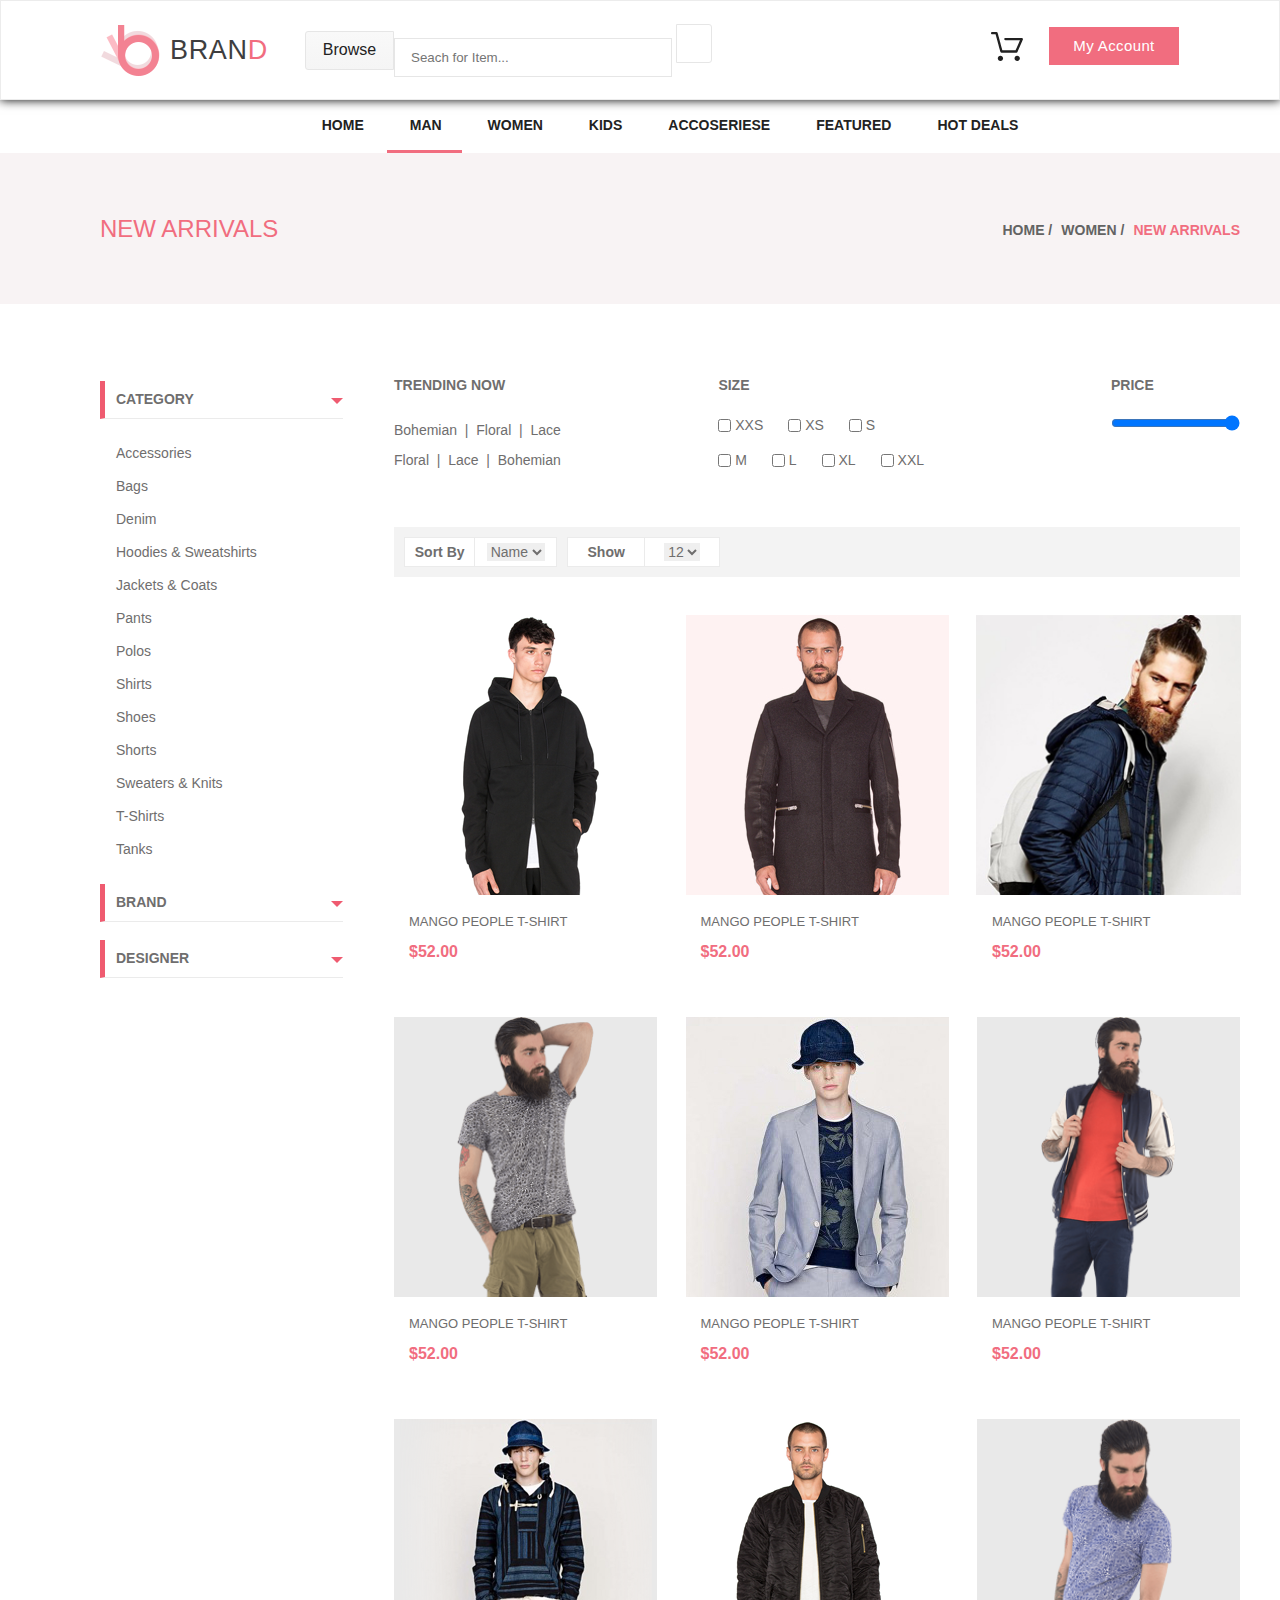
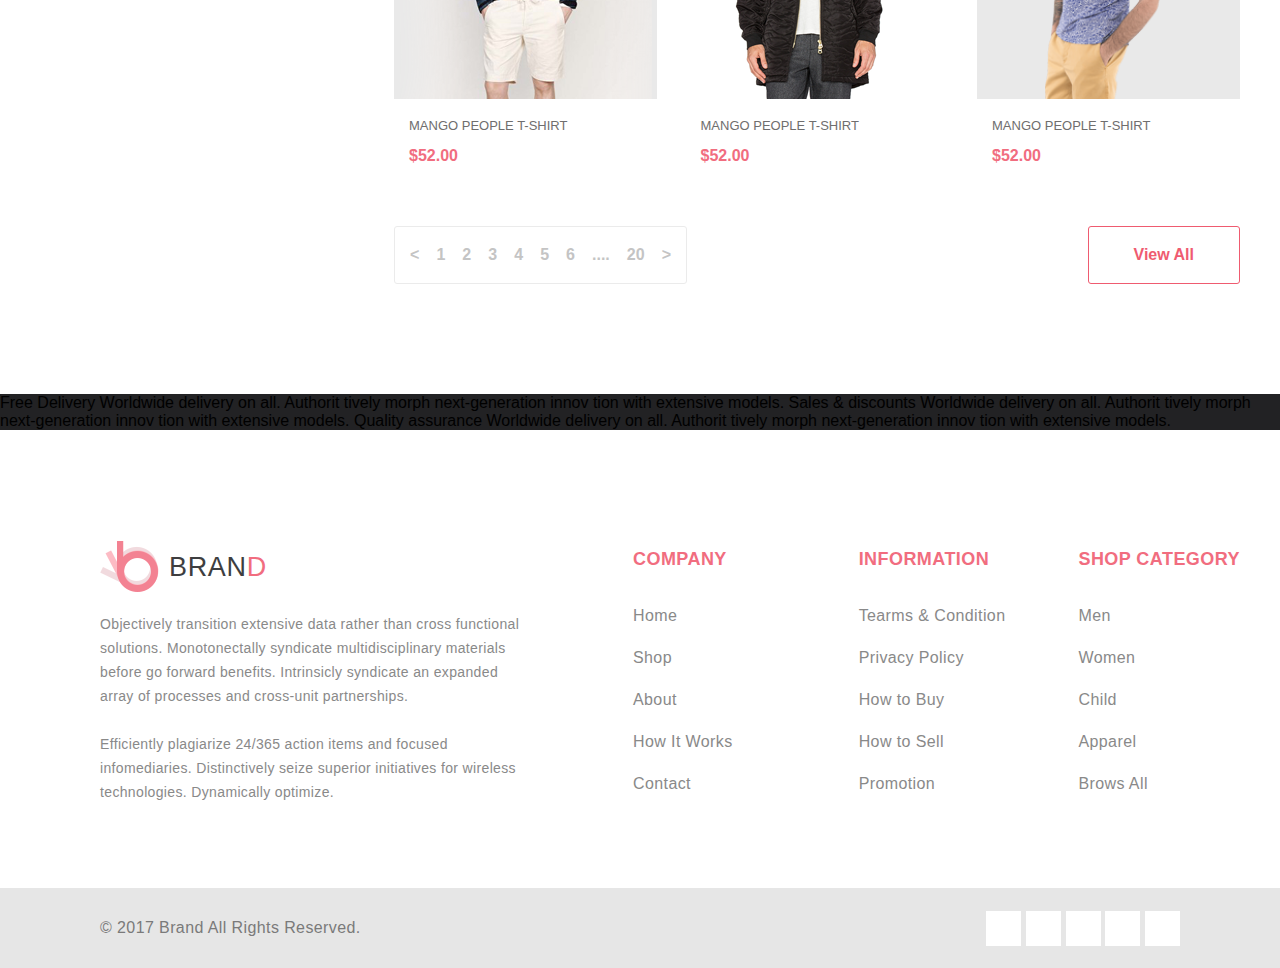
<file: product.html>
<!DOCTYPE html>
<html lang="en">

<head>
    <meta charset="UTF-8">
    <title>Title</title>
    <link rel="stylesheet" href="style.css">
    <link rel="stylesheet" href="https://use.fontawesome.com/releases/v5.0.13/css/all.css"
          integrity="sha384-DNOHZ68U8hZfKXOrtjWvjxusGo9WQnrNx2sqG0tfsghAvtVlRW3tvkXWZh58N9jp" crossorigin="anonymous">
</head>

<body>
<header class="header">
    <div class="container header-flex">
        <div class="header-left">
            <div class="logo">
                <a href="#" class="link-logo">
                    <img src="img/logo.png" alt="brend" width="59" height="51">
                    <span class="brand-name">bran<span>d</span></span>
                </a>
            </div>
            <a href="#" class="header-left__browse">Browse</a>
            <form class="header-left__seach" action="#">
                <input placeholder="Seach for Item..." type="text">
                <button type="submit"><i class="fas fa-search"></i></button>
            </form>
        </div>
        <div class="header-right">
            <a href="#" class="header-right__pic"><img src="img/cart.svg" alt="cart"></a>
            <a href="#" class="header-right__account">My Account</a>
        </div>
    </div>
</header>

<nav>
    <div class="container">
        <ul class="menu">
            <li><a href="#">Home</a>
                <div class="menu__mega">
                    <div class="conner"></div>
                    <div class="mega__flex">
                        <h3>Women</h3>
                        <ul class="flex__list">
                            <li><a href="">Dresses</a></li>
                            <li><a href="">Tops</a></li>
                            <li><a href="">Sweaters/Knits</a></li>
                            <li><a href="">Jackets/Coats</a></li>
                            <li><a href="">Blazers</a></li>
                            <li><a href="">Denim</a></li>
                            <li><a href="">Leggings/Pants</a></li>
                            <li><a href="">Skirts/Shorts</a></li>
                            <li><a href="">Accessories</a></li>
                        </ul>
                    </div>
                    <div class="mega__flex">
                        <h3>Women</h3>
                        <ul class="flex__list">
                            <li><a href="">Dresses</a></li>
                            <li><a href="">Tops</a></li>
                            <li><a href="">Sweaters/Knits</a></li>
                            <li><a href="">Jackets/Coats</a></li>
                        </ul>
                        <h3>Women</h3>
                        <ul class="flex__list">
                            <li><a href="">Dresses</a></li>
                            <li><a href="">Tops</a></li>
                            <li><a href="">Sweaters/Knits</a></li>
                        </ul>
                    </div>
                    <div class="mega__flex">
                        <h3>Women</h3>
                        <ul class="flex__list">
                            <li><a href="">Dresses</a></li>
                            <li><a href="">Tops</a></li>
                            <li><a href="">Sweaters/Knits</a></li>
                            <li><a href="">Jackets/Coats</a></li>
                            <a class="flex__list-pic" href="#"><img src="img/mega-menu-1.jpg" alt="" width="255"
                                                                    height="118"></a>


                        </ul>
                    </div>
                </div>
            </li>
            <li><a href="#">Man</a>
                <div class="decor-nav-shop-cart"></div>
                <div class="menu__mega">
                    <div class="conner"></div>
                    <div class="mega__flex">
                        <h3>Women</h3>
                        <ul class="flex__list">
                            <li><a href="">Dresses</a></li>
                            <li><a href="">Tops</a></li>
                            <li><a href="">Sweaters/Knits</a></li>
                            <li><a href="">Jackets/Coats</a></li>
                            <li><a href="">Blazers</a></li>
                            <li><a href="">Denim</a></li>
                            <li><a href="">Leggings/Pants</a></li>
                            <li><a href="">Skirts/Shorts</a></li>
                            <li><a href="">Accessories</a></li>
                        </ul>
                    </div>
                    <div class="mega__flex">
                        <h3>Women</h3>
                        <ul class="flex__list">
                            <li><a href="">Dresses</a></li>
                            <li><a href="">Tops</a></li>
                            <li><a href="">Sweaters/Knits</a></li>
                            <li><a href="">Jackets/Coats</a></li>
                        </ul>
                        <h3>Women</h3>
                        <ul class="flex__list">
                            <li><a href="">Dresses</a></li>
                            <li><a href="">Tops</a></li>
                            <li><a href="">Sweaters/Knits</a></li>
                        </ul>
                    </div>
                    <div class="mega__flex">
                        <h3>Women</h3>
                        <ul class="flex__list">
                            <li><a href="">Dresses</a></li>
                            <li><a href="">Tops</a></li>
                            <li><a href="">Sweaters/Knits</a></li>
                            <li><a href="">Jackets/Coats</a></li>
                            <a class="flex__list-pic" href="#"><img src="img/mega-menu-1.jpg" alt="" width="255"
                                                                    height="118"></a>


                        </ul>
                    </div>
                </div>
            </li>
            <li><a href="#">Women</a>
                <div class="menu__mega">
                    <div class="conner"></div>
                    <div class="mega__flex">
                        <h3>Women</h3>
                        <ul class="flex__list">
                            <li><a href="">Dresses</a></li>
                            <li><a href="">Tops</a></li>
                            <li><a href="">Sweaters/Knits</a></li>
                            <li><a href="">Jackets/Coats</a></li>
                            <li><a href="">Blazers</a></li>
                            <li><a href="">Denim</a></li>
                            <li><a href="">Leggings/Pants</a></li>
                            <li><a href="">Skirts/Shorts</a></li>
                            <li><a href="">Accessories</a></li>
                        </ul>
                    </div>
                    <div class="mega__flex">
                        <h3>Women</h3>
                        <ul class="flex__list">
                            <li><a href="">Dresses</a></li>
                            <li><a href="">Tops</a></li>
                            <li><a href="">Sweaters/Knits</a></li>
                            <li><a href="">Jackets/Coats</a></li>
                        </ul>
                        <h3>Women</h3>
                        <ul class="flex__list">
                            <li><a href="">Dresses</a></li>
                            <li><a href="">Tops</a></li>
                            <li><a href="">Sweaters/Knits</a></li>
                        </ul>
                    </div>
                    <div class="mega__flex">
                        <h3>Women</h3>
                        <ul class="flex__list">
                            <li><a href="">Dresses</a></li>
                            <li><a href="">Tops</a></li>
                            <li><a href="">Sweaters/Knits</a></li>
                            <li><a href="">Jackets/Coats</a></li>
                            <a class="flex__list-pic" href="#"><img src="img/mega-menu-1.jpg" alt="" width="255"
                                                                    height="118"></a>


                        </ul>
                    </div>
                </div>
            </li>
            <li><a href="#">Kids</a>
                <div class="menu__mega">
                    <div class="conner"></div>
                    <div class="mega__flex">
                        <h3>Women</h3>
                        <ul class="flex__list">
                            <li><a href="">Dresses</a></li>
                            <li><a href="">Tops</a></li>
                            <li><a href="">Sweaters/Knits</a></li>
                            <li><a href="">Jackets/Coats</a></li>
                            <li><a href="">Blazers</a></li>
                            <li><a href="">Denim</a></li>
                            <li><a href="">Leggings/Pants</a></li>
                            <li><a href="">Skirts/Shorts</a></li>
                            <li><a href="">Accessories</a></li>
                        </ul>
                    </div>
                    <div class="mega__flex">
                        <h3>Women</h3>
                        <ul class="flex__list">
                            <li><a href="">Dresses</a></li>
                            <li><a href="">Tops</a></li>
                            <li><a href="">Sweaters/Knits</a></li>
                            <li><a href="">Jackets/Coats</a></li>
                        </ul>
                        <h3>Women</h3>
                        <ul class="flex__list">
                            <li><a href="">Dresses</a></li>
                            <li><a href="">Tops</a></li>
                            <li><a href="">Sweaters/Knits</a></li>
                        </ul>
                    </div>
                    <div class="mega__flex">
                        <h3>Women</h3>
                        <ul class="flex__list">
                            <li><a href="">Dresses</a></li>
                            <li><a href="">Tops</a></li>
                            <li><a href="">Sweaters/Knits</a></li>
                            <li><a href="">Jackets/Coats</a></li>
                            <a class="flex__list-pic" href="#">
                                <img src="img/mega-menu-1.jpg" alt="" width="255" height="118">
                            </a>


                        </ul>
                    </div>
                </div>
            </li>
            <li><a href="#">Accoseriese</a>
                <div class="menu__mega">
                    <div class="conner"></div>
                    <div class="mega__flex">
                        <h3>Women</h3>
                        <ul class="flex__list">
                            <li><a href="">Dresses</a></li>
                            <li><a href="">Tops</a></li>
                            <li><a href="">Sweaters/Knits</a></li>
                            <li><a href="">Jackets/Coats</a></li>
                            <li><a href="">Blazers</a></li>
                            <li><a href="">Denim</a></li>
                            <li><a href="">Leggings/Pants</a></li>
                            <li><a href="">Skirts/Shorts</a></li>
                            <li><a href="">Accessories</a></li>
                        </ul>
                    </div>
                    <div class="mega__flex">
                        <h3>Women</h3>
                        <ul class="flex__list">
                            <li><a href="">Dresses</a></li>
                            <li><a href="">Tops</a></li>
                            <li><a href="">Sweaters/Knits</a></li>
                            <li><a href="">Jackets/Coats</a></li>
                        </ul>
                        <h3>Women</h3>
                        <ul class="flex__list">
                            <li><a href="">Dresses</a></li>
                            <li><a href="">Tops</a></li>
                            <li><a href="">Sweaters/Knits</a></li>
                        </ul>
                    </div>
                    <div class="mega__flex">
                        <h3>Women</h3>
                        <ul class="flex__list">
                            <li><a href="">Dresses</a></li>
                            <li><a href="">Tops</a></li>
                            <li><a href="">Sweaters/Knits</a></li>
                            <li><a href="">Jackets/Coats</a></li>
                            <a class="flex__list-pic" href="#">
                                <img src="img/mega-menu-1.jpg" alt="" width="255" height="118">
                            </a>
                        </ul>
                    </div>
                </div>
            </li>
            <li><a href="#">Featured</a>
                <div class="menu__mega">
                    <div class="conner"></div>
                    <div class="mega__flex">
                        <h3>Women</h3>
                        <ul class="flex__list">
                            <li><a href="#">Dresses</a></li>
                            <li><a href="#">Tops</a></li>
                            <li><a href="#">Sweaters/Knits</a></li>
                            <li><a href="#">Jackets/Coats</a></li>
                            <li><a href="#">Blazers</a></li>
                            <li><a href="#">Denim</a></li>
                            <li><a href="#">Leggings/Pants</a></li>
                            <li><a href="#">Skirts/Shorts</a></li>
                            <li><a href="#">Accessories</a></li>
                        </ul>
                    </div>
                    <div class="mega__flex">
                        <h3>Women</h3>
                        <ul class="flex__list">
                            <li><a href="#">Dresses</a></li>
                            <li><a href="#">Tops</a></li>
                            <li><a href="#">Sweaters/Knits</a></li>
                            <li><a href="#">Jackets/Coats</a></li>
                        </ul>
                        <h3>Women</h3>
                        <ul class="flex__list">
                            <li><a href="#">Dresses</a></li>
                            <li><a href="#">Tops</a></li>
                            <li><a href="#">Sweaters/Knits</a></li>
                        </ul>
                    </div>
                    <div class="mega__flex">
                        <h3>Women</h3>
                        <ul class="flex__list">
                            <li><a href="#">Dresses</a></li>
                            <li><a href="#">Tops</a></li>
                            <li><a href="#">Sweaters/Knits</a></li>
                            <li><a href="#">Jackets/Coats</a></li>
                            <a class="flex__list-pic" href="#">
                                <img src="img/mega-menu-1.jpg" alt="" width="255" height="118">
                            </a>
                        </ul>
                    </div>
                </div>
            </li>
            <li><a href="#">Hot Deals</a>
                <div class="menu__mega">
                    <div class="conner"></div>
                    <div class="mega__flex">
                        <h3>Women</h3>
                        <ul class="flex__list">
                            <li><a href="#">Dresses</a></li>
                            <li><a href="#">Tops</a></li>
                            <li><a href="#">Sweaters/Knits</a></li>
                            <li><a href="#">Jackets/Coats</a></li>
                            <li><a href="#">Blazers</a></li>
                            <li><a href="#">Denim</a></li>
                            <li><a href="#">Leggings/Pants</a></li>
                            <li><a href="#">Skirts/Shorts</a></li>
                            <li><a href="#">Accessories</a></li>
                        </ul>
                    </div>
                    <div class="mega__flex">
                        <h3>Women</h3>
                        <ul class="flex__list">
                            <li><a href="#">Dresses</a></li>
                            <li><a href="#">Tops</a></li>
                            <li><a href="#">Sweaters/Knits</a></li>
                            <li><a href="#">Jackets/Coats</a></li>
                        </ul>
                        <h3>Women</h3>
                        <ul class="flex__list">
                            <li><a href="#">Dresses</a></li>
                            <li><a href="#">Tops</a></li>
                            <li><a href="#">Sweaters/Knits</a></li>
                        </ul>
                    </div>
                    <div class="mega__flex">
                        <h3>Women</h3>
                        <ul class="flex__list">
                            <li><a href="#">Dresses</a></li>
                            <li><a href="#">Tops</a></li>
                            <li><a href="#">Sweaters/Knits</a></li>
                            <li><a href="#">Jackets/Coats</a></li>
                            <a class="flex__list-pic" href="#">
                                <img src="img/mega-menu-1.jpg" alt="" width="255" height="118">
                            </a>
                        </ul>
                    </div>
                </div>
            </li>
        </ul>
    </div>
</nav>

<div class="line-crumbs">
    <div class="container block-crumbs">
        <h2 class="crumbs-left">new arrivals</h2>
        <h3 class="crumbs-right">
            <a href="index.html">home&nbsp;/&nbsp;</a>
            <a href="shopping-cart.html">women&nbsp;/</a>
            <a class="crumbs" href="#">&nbsp;new arrivals</a>
        </h3>
    </div>
</div>

<main>
    <div class="container main-product">
        <div class="product-aside">
            <div class="aside-block">
                <div class="aside-block__menu">
                    <h3>Category</h3>
                    <div class="arrow-top"></div>
                </div>
                <div class="aside-block__list">
                    <ul>
                        <li><a href="#">Accessories</a></li>
                        <li><a href="#">Bags</a></li>
                        <li><a href="#">Denim</a></li>
                        <li><a href="#">Hoodies & Sweatshirts</a></li>
                        <li><a href="#">Jackets & Coats</a></li>
                        <li><a href="#">Pants</a></li>
                        <li><a href="#">Polos</a></li>
                        <li><a href="#">Shirts</a></li>
                        <li><a href="#">Shoes</a></li>
                        <li><a href="#">Shorts</a></li>
                        <li><a href="#">Sweaters & Knits</a></li>
                        <li><a href="#">T-Shirts</a></li>
                        <li><a href="#">Tanks</a></li>
                    </ul>
                </div>
            </div>
            <div class="aside-block">
                <div class="aside-block__menu">
                    <h3>Brand</h3>
                    <div class="arrow-top"></div>
                </div>
                <!--<div class="aside-block__list">-->
                    <!--<ul>-->
                        <!--<li class="qq"><a href="#">Accessories</a></li>-->
                        <!--<li><a href="#">Bags</a></li>-->
                        <!--<li><a href="#">Denim</a></li>-->
                        <!--<li><a href="#">Hoodies & Sweatshirts</a></li>-->
                        <!--<li><a href="#">Jackets & Coats</a></li>-->
                        <!--<li><a href="#">Pants</a></li>-->
                        <!--<li><a href="#">Polos</a></li>-->
                        <!--<li><a href="#">Shirts</a></li>-->
                        <!--<li><a href="#">Shoes</a></li>-->
                        <!--<li><a href="#">Shorts</a></li>-->
                        <!--<li><a href="#">Sweaters & Knits</a></li>-->
                        <!--<li><a href="#">T-Shirts</a></li>-->
                        <!--<li><a href="#">Tanks</a></li>-->
                    <!--</ul>-->
                <!--</div>-->
            </div>
            <div class="aside-block">
                <div class="aside-block__menu">
                    <h3>Designer</h3>
                    <div class="arrow-top"></div>
                </div>
                <!--<div class="aside-block__list">-->
                    <!--<ul>-->
                        <!--<li><a href="#">Accessories</a></li>-->
                        <!--<li><a href="#">Bags</a></li>-->
                        <!--<li><a href="#">Denim</a></li>-->
                        <!--<li><a href="#">Hoodies & Sweatshirts</a></li>-->
                        <!--<li><a href="#">Jackets & Coats</a></li>-->
                        <!--<li><a href="#">Pants</a></li>-->
                        <!--<li><a href="#">Polos</a></li>-->
                        <!--<li><a href="#">Shirts</a></li>-->
                        <!--<li><a href="#">Shoes</a></li>-->
                        <!--<li><a href="#">Shorts</a></li>-->
                        <!--<li><a href="#">Sweaters & Knits</a></li>-->
                        <!--<li><a href="#">T-Shirts</a></li>-->
                        <!--<li><a href="#">Tanks</a></li>-->
                    <!--</ul>-->
                <!--</div>-->
            </div>
        </div>

        <div class="product-catalog">
            <div class="product-catalog__select">
                <div class="select">
                    <h3>Trending now</h3>
                    <div class="trending-now">
                        <p>Bohemian &nbsp;|&nbsp; Floral &nbsp;|&nbsp; Lace <br>
                            Floral &nbsp;|&nbsp; Lace &nbsp;|&nbsp; Bohemian</p>
                    </div>
                </div>
                <div class="select">
                    <h3>size</h3>
                    <form class="select__size" action="">
                        <label for="XXS"><input id="XXS" type="checkbox">&nbsp;XXS</label>
                        <label for="XS"><input id="XS" type="checkbox">&nbsp;XS</label>
                        <label for="S"><input id="S" type="checkbox">&nbsp;S</label>
                        <label for="M"><input id="M" type="checkbox">&nbsp;M</label>
                        <label for="L"><input id="L" type="checkbox">&nbsp;L</label>
                        <label for="XL"><input id="XL" type="checkbox">&nbsp;XL</label>
                        <label for="XXL"><input id="XXL" type="checkbox">&nbsp;XXL</label>
                    </form>
                </div>
                <div class="select">
                    <h3>price</h3>
                    <form action="">
                        <input type="range" value="1000" step="10">
                        <p>
                            <output name="result" for="range"></output>
                        </p>
                    </form>
                </div>
            </div>
            <div class="product-catalog__sort">
                <table>
                    <tr>
                        <th>Sort By</th>
                        <th>
                            <select name="name" id="sort-name">
                                <option value="name">Name</option>
                                <option value="name"></option>
                                <option value="name"></option>
                                <option value="name"></option>
                            </select>
                        </th>
                    </tr>
                </table>
                <table>
                    <tr>
                        <th>Show</th>
                        <th>
                            <select name="number" id="sort-number">
                                <option value="number">12</option>
                                <option value="number">09</option>
                                <option value="number">06</option>
                                <option value="number">03</option>
                            </select>
                        </th>
                    </tr>
                </table>
            </div>
            <div class="product-catalog__pic">
                <a href="#">
                    <div class="pic-block pic_1"><img src="img/layer-43.png" alt=""></div>
                    <div class="pic-price"><p>Mango People T-shirt</p><span>$52.00</span></div>
                </a>
                <a href="#">
                    <div class="pic-block pic_2"><img src="img/layer-44.jpg" alt=""></div>
                    <div class="pic-price"><p>Mango People T-shirt</p><span>$52.00</span></div>
                </a>
                <a href="#">
                    <div class="pic-block pic_3"><img src="img/layer-4.jpg" alt=""></div>
                    <div class="pic-price"><p>Mango People T-shirt</p><span>$52.00</span></div>
                </a>
                <a href="#">
                    <div class="pic-block pic_4"><img src="img/layer-45.png" alt=""></div>
                    <div class="pic-price"><p>Mango People T-shirt</p><span>$52.00</span></div>
                </a>
                <a href="#">
                    <div class="pic-block pic_5"><img src="img/layer-48.jpg" alt=""></div>
                    <div class="pic-price"><p>Mango People T-shirt</p><span>$52.00</span></div>
                </a>
                <a href="#">
                    <div class="pic-block pic_6"><img src="img/layer-47.png" alt=""></div>
                    <div class="pic-price"><p>Mango People T-shirt</p><span>$52.00</span></div>
                </a>
                <a href="#">
                    <div class="pic-block pic_7"><img src="img/layer-46.png" alt=""></div>
                    <div class="pic-price"><p>Mango People T-shirt</p><span>$52.00</span></div>
                </a>
                <a href="#">
                    <div class="pic-block pic_8"><img src="img/layer-49.png" alt=""></div>
                    <div class="pic-price"><p>Mango People T-shirt</p><span>$52.00</span></div>
                </a>
                <a href="#">
                    <div class="pic-block pic_9"><img src="img/layer-50.png" alt=""></div>
                    <div class="pic-price"><p>Mango People T-shirt</p><span>$52.00</span></div>
                </a>

            </div>
            <div class="product-catalog__view">
                <div class="view__number">
                    <ul>
                        <li><a href="#">&lt;</a></li>
                        <li><a href="#">1</a></li>
                        <li><a href="#">2</a></li>
                        <li><a href="#">3</a></li>
                        <li><a href="#">4</a></li>
                        <li><a href="#">5</a></li>
                        <li><a href="#">6</a></li>
                        <li><a href="#">....</a></li>
                        <li><a href="#">20</a></li>
                        <li><a href="#">&gt;</a></li>
                    </ul>
                </div>
                <div class="view__button">
                    <a href="#">View All</a>
                </div>
            </div>
        </div>
    </div>
</main>

<footer>
    <div class="footer__header-product">
        <div class="header-product">
            <div class="header-product__picture">
                <i class="sprite sprite-form-1"></i>
                <i class="sprite sprite-form-2"></i>
                <i class="sprite sprite-form-3"></i>

            </div>
            <div class="header-product__txt">
                <span class="header-banner txt_header-1">Free Delivery</span>
                <span class="text txt_text-1">Worldwide delivery on all.
                Authorit tively morph next-generation innov tion with extensive models.</span>
                <span class="header-banner txt_header-2">Sales & discounts</span>
                <span class="text txt_text-2">Worldwide delivery on all.
                Authorit tively morph next-generation innov tion with extensive models.</span>
                <span class="header-banner txt_header-3">Quality assurance</span>
                <span class="text txt_text-3">Worldwide delivery on all.
                Authorit tively morph next-generation innov tion with extensive models.</span>
            </div>

            <div></div>
            <div></div>
            <div></div>
        </div>

    </div>
    <div class="container footer__information">
        <div class="brand-information">
            <div class="logo">
                <a href="#" class="link-logo">
                    <img src="img/logo.png" alt="brend" width="59" height="51">
                    <span class="brand-name">bran<span>d</span></span>
                </a>
            </div>
            <div>
                <p class="brand-information_p1">Objectively transition extensive data rather than cross functional
                    solutions.
                    Monotonectally syndicate multidisciplinary materials before go forward benefits.
                    Intrinsicly syndicate an expanded array of processes and cross-unit partnerships.</p>
                <p>Efficiently plagiarize 24/365 action items and focused infomediaries.
                    Distinctively seize superior initiatives for wireless technologies. Dynamically optimize.</p>
                <!--<p>Objectively strategize seamless relationships via resource sucking testing procedures.-->
                <!--Proactively cultivate next-generation results for value-added methodologies.-->
                <!--Dynamically plagiarize unique methodologies after performance based methodologies.-->
                <!--Monotonectally empower stand-alone mindshare rather than ubiquitous opportunities.-->
                <!--Dynamically orchestrate resource sucking scenarios after alternative synergy.</p>-->
                <!--<p>Compellingly envisioneer corporate methods of empowerment before standards-->
                <!--compliant technologies. Objectively facilitate progressive.</p>-->
            </div>
        </div>

        <nav class="information-block">
            <div class="information__company">
                <span class="information-header">company</span>
                <ul>
                    <li><a href="index.html">Home</a></li>
                    <li><a href="single-page.html">Shop</a></li>
                    <li><a href="#">About</a></li>
                    <li><a href="#">How It Works</a></li>
                    <li><a href="checkout.html">Contact</a></li>
                </ul>
            </div>
            <div class="information">
                <span class="information-header">information</span>
                <ul>
                    <li><a href="#">Tearms & Condition</a></li>
                    <li><a href="#">Privacy Policy</a></li>
                    <li><a href="#">How to Buy</a></li>
                    <li><a href="#">How to Sell</a></li>
                    <li><a href="#">Promotion</a></li>
                </ul>
            </div>
            <div class="information__category">
                <span class="information-header">shop category</span>
                <ul>
                    <li><a href="#">Men</a></li>
                    <li><a href="#">Women</a></li>
                    <li><a href="#">Child</a></li>
                    <li><a href="#">Apparel</a></li>
                    <li><a href="#">Brows All</a></li>
                </ul>
            </div>
        </nav>
    </div>
    <div class="footer__bottom">
        <div class="container bottom-block">
            <div class="bottom__left">&copy 2017 Brand All Rights Reserved.</div>
            <div class="bottom__right">
                <a href="#"><i class="fab fa-facebook-f"></i></a>
                <a href="#"><i class="fab fa-twitter"></i></a>
                <a href="#"><i class="fab fa-instagram"></i></a>
                <a href="#"><i class="fab fa-pinterest-p"></i></a>
                <a href="#"><i class="fab fa-google-plus-g"></i></a>
            </div>
        </div>
    </div>

</footer>

</body>

</html>
</file>
<file: style.css>
@charset "UTF-8";
.checkout-h4 {
  color: #222222;
  font-size: 13px;
  font-weight: 400;
  text-transform: uppercase; }

.checkout-h5 {
  color: #b3b2b2;
  font-size: 13px;
  font-weight: 400;
  line-height: 20px;
  padding-top: 8px; }

.checkout-h3 a {
  color: #222222;
  font-size: 16px;
  font-weight: 900;
  text-transform: uppercase; }

.checkout-txt {
  display: block;
  margin-top: 21px; }

.checkout-txt__1 {
  color: #b3b2b2;
  font-size: 13px;
  font-weight: 400;
  line-height: 20px; }

.main-checkout {
  display: block;
  padding-top: 89px;
  padding-bottom: 60px; }

.form-checkout {
  display: block;
  width: 100%;
  margin-top: 39px; }

.checkout-input {
  display: flex;
  width: 100%; }

.decoration-line {
  width: 1140px;
  height: 1px;
  background-color: #e8e8e8;
  margin-top: 33px;
  margin-bottom: 33px; }

.form-01-left {
  display: block;
  width: 50%;
  margin-left: 35px; }

.checkout-radio {
  color: #222222;
  font-size: 12px;
  font-weight: 400;
  text-transform: uppercase; }

.form-01-left__input {
  display: block;
  height: 40px;
  margin-top: 18px;
  line-height: 20px;
  margin-bottom: 33px; }

.checkout-label {
  display: inline-block;
  color: #222222;
  font-size: 12px;
  font-weight: 400;
  line-height: 20px;
  text-transform: uppercase;
  margin-top: 17px; }

.zp {
  color: #ff0d0d; }

.right-form input {
  width: 390px;
  height: 45px;
  border: 1px solid #eaeaea;
  background-color: #ffffff;
  margin-top: 7px; }

.right-form__txt {
  display: block;
  color: #ff0d0d;
  font-size: 13px;
  font-weight: 400;
  line-height: 20px;
  margin-top: 15px; }

.checkout-button {
  display: flex;
  width: 100%;
  margin-top: 45px; }

.button-form {
  display: block;
  width: 50%;
  margin-bottom: 40px; }

.button-form > a {
  border: 1px solid #eaeaea;
  padding: 16px 50px;
  color: #4a4a4a;
  font-size: 14px;
  font-weight: 700;
  text-transform: uppercase; }

.form-01-left__button {
  margin-left: 35px; }

.form-01-right__button {
  display: block;
  width: 50%; }

.button-form__forgot-pass {
  color: #222222;
  font-size: 14px;
  font-weight: 400;
  line-height: 20px;
  padding-left: 32px; }

.button-form__forgot-pass:hover {
  color: #f16d7f; }

.form-01-right {
  display: block;
  width: 50%; }

.main-product {
  display: flex;
  justify-content: space-between; }

.product-aside {
  width: 243px;
  margin-top: 59px; }

.aside-block {
  margin-top: 18px; }

.aside-block__list {
  display: flex;
  margin-top: 18px;
  margin-left: 16px; }
  .aside-block__list a:hover {
    color: #f16d7f; }

.aside-block__list li {
  list-style-type: none;
  font-size: 14px;
  font-weight: 400;
  line-height: 33px; }
  .aside-block__list li a {
    color: #6f6e6e; }

.aside-block__menu {
  display: flex;
  position: relative;
  justify-content: space-between;
  border-left: 5px solid #ef5b70;
  border-bottom: 1px solid #ebebeb;
  line-height: 37px; }
  .aside-block__menu:active .aside-block__list {
    display: flex;
    position: absolute; }
  .aside-block__menu h3 {
    color: #6f6e6e;
    font-size: 14px;
    font-weight: 700;
    text-transform: uppercase;
    line-height: 37px;
    padding-left: 11px; }
  .aside-block__menu .arrow-top {
    display: flex;
    width: 0;
    height: 0;
    border: 6px solid transparent;
    border-top-color: #ef5b70;
    border-bottom: 0;
    align-items: center;
    margin-top: 17px; }

.product-catalog__select {
  display: flex;
  width: 100%;
  margin-top: 71px;
  justify-content: space-between; }
  .product-catalog__select h3 {
    color: #6f6e6e;
    font-size: 14px;
    font-weight: 700;
    line-height: 20px;
    text-transform: uppercase; }
  .product-catalog__select .trending-now {
    padding-top: 20px;
    color: #6f6e6e;
    font-size: 14px;
    font-weight: 400;
    line-height: 30px; }
  .product-catalog__select form {
    display: flex;
    flex-wrap: wrap;
    justify-content: flex-start;
    padding-top: 20px;
    color: #6f6e6e;
    font-size: 14px;
    font-weight: 400;
    line-height: 20px;
    text-transform: uppercase; }
    .product-catalog__select form label {
      display: flex;
      align-items: center;
      padding-right: 25px;
      padding-bottom: 15px; }

.select__size {
  width: 235px;
  flex-wrap: wrap;
  justify-content: flex-start; }

.product-catalog__sort {
  display: flex;
  width: 100%;
  height: 50px;
  background-color: #f3f3f3;
  align-items: center;
  margin-top: 42px; }
  .product-catalog__sort table {
    margin-left: 10px;
    width: 153px;
    height: 30px;
    border: 1px solid #ebebeb;
    background-color: #ffffff;
    border-collapse: collapse;
    color: #6f6e6e;
    font-size: 14px;
    font-weight: 400;
    line-height: 26px; }
    .product-catalog__sort table th {
      border: 1px solid #ebebeb; }

#sort-name,
#sort-number {
  color: #6f6e6e;
  font-size: 14px;
  font-weight: 400;
  line-height: 26px;
  border-style: none; }
  #sort-name option,
  #sort-number option {
    border-style: none; }

.product-catalog {
  display: block;
  width: 846px; }

.product-catalog__pic {
  display: flex;
  width: 846px;
  justify-content: space-between;
  flex-wrap: wrap; }
  .product-catalog__pic a {
    display: block;
    width: 263px;
    height: 364px;
    margin-top: 38px; }
  .product-catalog__pic .pic-block {
    display: flex;
    width: 263px;
    height: 280px;
    justify-content: center;
    background-color: #e9e9e9; }

.pic-price {
  display: block; }
  .pic-price p {
    color: #6f6e6e;
    font-size: 13px;
    font-weight: 400;
    text-transform: uppercase;
    margin-top: 19px;
    margin-left: 15px; }
  .pic-price span {
    display: block;
    color: #f16d7f;
    font-size: 16px;
    font-weight: 700;
    text-transform: uppercase;
    margin-top: 14px;
    margin-left: 15px; }

.product-catalog__view {
  display: flex;
  width: 100%;
  justify-content: space-between;
  margin-top: 43px;
  margin-bottom: 110px; }
  .product-catalog__view .view__button {
    display: flex;
    justify-content: center;
    align-items: center;
    border-radius: 3px;
    border: 1px solid #ef5b70;
    background-color: #ffffff;
    transition: 0.3s; }
    .product-catalog__view .view__button a {
      color: #ef5b70;
      font-size: 16px;
      font-weight: bold;
      padding: 13px 45px; }
    .product-catalog__view .view__button:hover {
      transform: scale(1.2, 1.2);
      background-color: #f16d7f;
      box-sizing: border-box; }
      .product-catalog__view .view__button:hover a {
        color: #ffffff; }

.view__number ul {
  display: flex;
  justify-content: space-between;
  align-items: center;
  width: 261px;
  border-radius: 3px;
  border: 1px solid #ebebeb;
  background-color: #ffffff;
  padding: 15px; }

.view__number > ul > li {
  list-style-type: none;
  color: #c4c4c4;
  font-size: 16px;
  font-weight: bold;
  line-height: 26px; }

.view__number a {
  text-decoration: none;
  color: #c4c4c4;
  font-size: 16px;
  font-weight: bold;
  line-height: 26px; }
  .view__number a:hover {
    color: #f16d7f; }

.footer__header-product {
  display: flex;
  background-color: #222224; }

.header-product {
  display: flex;
  flex-direction: column;
  align-items: center;
  justify-content: space-between; }
  .header-product__picture {
    display: flex;
    max-width: 826px;
    justify-content: space-between; }

* {
  margin: 0;
  padding: 0; }

html {
  height: 100%; }

body {
  font-family: "Lato", sans-serif;
  display: flow;
  max-width: 1600px;
  height: 100%;
  margin: 0 auto; }

.container {
  width: 1140px;
  padding-left: 100px;
  padding-right: 100px;
  margin: 0 auto; }

main {
  flex: 1 0 auto; }

footer {
  flex: 0 0 auto; }

/*--------------------- header ------------------ */
.header-flex {
  display: flex;
  justify-content: space-between; }

header {
  display: flex;
  border: 1px solid #ececec;
  box-sizing: border-box;
  background-color: #ffffff;
  box-shadow: 0 0 10px 0 #000000;
  height: 100px;
  align-items: center; }

.header-left {
  display: flex;
  align-items: center;
  position: relative; }

a {
  text-decoration: none; }

.link-logo {
  display: flex;
  align-items: center;
  margin-right: 37px; }

.logo {
  display: block;
  width: 204px;
  height: 50px;
  transition: 1s; }

.logo:hover {
  transform: rotate(360deg) scale(1.2, 1.2); }

.left-browse {
  display: flex;
  margin-bottom: 5px;
  margin-left: -4px; }

.header-left__browse {
  display: flex;
  width: 87px;
  height: 37px;
  border-radius: 3px 0 0 3px;
  border: 1px solid #e6e6e6;
  color: #222222;
  background: -webkit-linear-gradient(-90deg, #f9f9f9 0%, #f5f5f5 100%);
  align-items: center;
  justify-content: center;
  position: relative; }

.left-browse:hover .menu__mega {
  display: flex; }

.header-left__seach [type="text"] {
  width: 260px;
  height: 37px;
  border: 1px solid #e6e6e6;
  background-color: #ffffff;
  padding-left: 16px; }

.header-left__seach button {
  width: 36px;
  height: 39px;
  border-radius: 0 3px 3px 0;
  border: 1px solid #e6e6e6;
  background-color: #ffffff; }

.header-right {
  display: flex;
  justify-content: space-between;
  align-items: center; }
  .header-right .header-right__account {
    display: flex;
    width: 130px;
    height: 38px;
    background-color: #f16d7f;
    color: #ffffff;
    font-size: 15px;
    font-weight: 400;
    letter-spacing: 0.38px;
    align-items: center;
    justify-content: center;
    transition: 0.3s;
    margin-bottom: 9px;
    text-decoration: none;
    margin-left: 26px; }
    .header-right .header-right__account:last-child:hover {
      border: 2px solid #f16d7f;
      background-color: white;
      color: #f16d7f;
      box-sizing: border-box;
      font-weight: 900;
      transform: scale(1.2, 1.2); }
  .header-right .header-right__pic {
    display: flex;
    align-items: flex-end;
    margin-bottom: 7px; }

/*--------------------- / header ------------------ */
/*--------------------- menu -------------------- */
.menu {
  list-style-type: none;
  display: flex;
  justify-content: center; }
  .menu a:hover {
    color: #f16d7f; }

.menu > li {
  position: relative; }
  .menu > li:hover .menu__mega {
    display: flex; }

.menu > li > a {
  display: block;
  padding: 12px 23px;
  font-family: "Lato", sans-serif;
  color: #222222;
  font-size: 14px;
  font-weight: 700;
  line-height: 26px;
  text-align: left;
  text-transform: uppercase;
  text-decoration: none; }

.menu__mega {
  display: none;
  padding: 20px;
  border-radius: 5px;
  background-color: #fff;
  border: 1px solid #e8e8e8;
  position: absolute;
  top: 56px;
  z-index: 1; }

.mega__flex {
  display: block;
  width: 237px;
  margin-right: 40px; }

.mega__flex:last-child {
  margin-right: 0; }

.mega__flex > h3 {
  color: #232323;
  font-size: 14px;
  font-weight: 400;
  line-height: 32px;
  text-transform: uppercase;
  letter-spacing: 0.35px;
  border-bottom: 4px solid #e8e8e8; }

.flex__list {
  padding-top: 15px;
  list-style-type: none; }

.flex__list a {
  color: #646464;
  font-size: 14px;
  font-weight: 400;
  line-height: 28px;
  letter-spacing: 0.35px; }

.flex__list-pic {
  display: block;
  margin-top: 20px;
  margin-left: -20px; }

.flex__list a:hover {
  color: #f16d7f; }

.conner {
  width: 17px;
  height: 17px;
  border-top: 1px solid #e8e8e8;
  border-left: 1px solid #e8e8e8;
  background: white;
  position: absolute;
  top: -10px;
  left: 34px;
  transform: rotate(56deg) skewY(-25deg); }

.slider {
  display: flex;
  width: 100%;
  height: 614px;
  background-color: #e8e8e8;
  margin-bottom: 98px; }

.slider-content {
  display: flex;
  margin: 0 auto;
  background: url("img/slider(1).jpg") 1px -51px;
  height: 100%;
  padding-left: 232px;
  padding-right: 232px; }

.slider-text {
  display: block;
  height: 92px;
  margin-top: 227px;
  letter-spacing: 1.6px;
  float: left;
  border-left: 12px solid #f16d7f;
  padding-left: 12px;
  text-transform: uppercase; }

.slider-text h2 {
  color: #222222;
  font-size: 60px;
  font-weight: 900;
  line-height: 45px;
  padding-bottom: 12px; }

.slider-text h4 {
  color: #222222;
  font-size: 40px;
  font-weight: 900;
  line-height: 33px;
  letter-spacing: 0.6px; }

.slider-text span {
  color: #f16d7f; }

/*--------------------- / menu -------------------- */
/*----------------------- main ------------------ */
.main {
  display: block;
  width: 1140px;
  flex-direction: column;
  margin: 0 auto;
  padding-left: 14px;
  padding-top: 1px; }

.main__catalog {
  display: flex;
  width: 1140px;
  justify-content: space-between;
  margin-left: -4px; }

.main__catalog__man {
  width: 560px;
  height: 541px;
  opacity: 100%;
  background-image: url("img/layer-30.png"); }

.block-txt {
  display: inline-block;
  background-color: white;
  margin-top: 26px;
  color: #222222;
  padding: 12px 19px; }

.main__catalog .type {
  font-size: 18px;
  font-weight: 400;
  text-transform: uppercase;
  letter-spacing: 0.45px; }

.main__catalog .category {
  text-transform: uppercase;
  color: #f16d7f;
  font-size: 30px;
  font-weight: 400;
  letter-spacing: 0.75px; }

.main__catalog__women {
  width: 560px;
  height: 261px;
  opacity: 100%;
  background-image: url("img/layer-32.png"); }

.main__catalog__accesories {
  width: 560px;
  height: 261px;
  opacity: 100%;
  background-image: url("img/layer-37.png");
  margin-top: 20px; }

.main__catalog__kids {
  width: 560px;
  height: 542px;
  opacity: 100%;
  background-image: url("img/layer-31.png");
  margin-top: 20px; }

.section-fetured {
  display: block;
  text-align: center;
  margin-top: 92px;
  margin-right: 13px; }

.section-fetured__header {
  color: #222222;
  font-size: 30px;
  font-weight: 700;
  letter-spacing: 0.75px;
  padding-left: 8px; }

.section-fetured__txt {
  display: block;
  color: #9f9f9f;
  font-size: 14px;
  font-weight: 400;
  letter-spacing: 0.35px;
  padding-top: 5px;
  padding-left: 9px;
  margin-bottom: 59px; }

.catalog__fetured-items {
  display: flex;
  justify-content: space-between;
  flex-wrap: wrap;
  margin-left: 4px; }

.product-hover {
  position: relative; }

.product-hover:hover .add {
  display: flex; }

.product {
  display: block;
  margin-bottom: 40px;
  width: 264px;
  height: 363px; }

.product-hover:hover .product {
  box-shadow: 0 5px 8px rgba(0, 0, 0, 0.16); }

.product:hover .product__pic {
  filter: brightness(48%); }

.product__pic {
  margin-bottom: 17px; }

.add {
  position: absolute;
  padding: 10px;
  border: 1px solid #fff;
  color: white;
  display: none;
  top: 98px;
  justify-content: center; }

.add-hover {
  display: flex;
  justify-content: center; }

.add:hover {
  color: #f16d7f;
  border: 2px solid #f16d7f; }

.product-name {
  display: block;
  color: #222222;
  font-size: 13px;
  font-weight: 400;
  text-transform: uppercase;
  padding-left: 14px;
  letter-spacing: 0.5px;
  margin-bottom: -7px; }

.price {
  color: #f16d7f;
  font-size: 16px;
  font-weight: 700;
  text-transform: uppercase;
  padding-left: 14px; }

.browse-product {
  display: flex;
  width: 212px;
  height: 48px;
  background-color: #f16d7f;
  justify-content: center;
  align-items: center;
  transition: 1s;
  margin: 18px auto 0; }

.browse-product a {
  text-decoration: none;
  color: #ffffff;
  font-size: 16px;
  font-weight: 700;
  letter-spacing: 0.4px;
  padding: 25px; }

.browse-product:hover {
  background-color: white;
  box-sizing: border-box;
  border: 1px solid #f16d7f;
  transform: scale(1.2, 1.2); }

.browse-product a:hover {
  color: #f16d7f; }

.main__big-banner {
  display: flex;
  width: 1140px;
  background-color: #222224;
  margin: 113px auto 97px -3px; }

.big-banner__photo {
  width: 767px;
  height: 529px;
  background: url("img/layer-38.png"); }

.photo__txt {
  margin-top: 132px;
  margin-left: 36px; }

.photo__txt {
  font-weight: 700;
  color: #ffffff;
  text-transform: uppercase; }

.txt__discount {
  letter-spacing: 1.5px;
  font-size: 54px; }

.txt__name {
  color: #f16d7f;
  letter-spacing: 1.5px; }

.txt__category {
  display: block;
  font-size: 32px;
  letter-spacing: 0.9px;
  margin-top: -4px; }

.sprite {
  background-image: url(img/spritesheet.png);
  display: block; }

.sprite-forma-1 {
  width: 45px;
  height: 32px;
  margin-top: 48px;
  margin-left: 36px;
  background-position: -5px -5px; }

.sprite-forma-2 {
  width: 40px;
  height: 40px;
  margin-top: 124px;
  margin-left: 36px;
  background-position: -5px -47px; }

.sprite-forma-3 {
  width: 47px;
  height: 35px;
  margin-top: 114px;
  margin-left: 36px;
  background-position: -8px -97px; }

.big-banner__txt {
  display: block;
  margin-top: 53px;
  justify-content: space-between; }

.big-banner__txt .header-banner {
  display: block;
  color: #fbfbfb;
  font-size: 20px;
  font-weight: 700;
  letter-spacing: 0.5px;
  margin-left: 30px; }

.big-banner__txt .text {
  display: block;
  width: 221px;
  color: #fbfbfb;
  font-size: 14px;
  font-weight: 300;
  line-height: 24px;
  letter-spacing: 0.35px;
  margin-left: 29px;
  margin-top: 10px; }

.txt_header-2,
.txt_header-3 {
  margin-top: 51px; }

/*----------------------- / main ------------------ */
/*------------------- footer__header ---------------- */
.footer__header {
  display: flex;
  width: 1600px;
  height: 438px;
  margin: 0 auto;
  background-image: url("img/layer-41.png"); }

.comment {
  display: flex; }

.comment-photo {
  display: block;
  width: 83px;
  height: 83px;
  background-image: url("img/layer-40.png");
  margin-top: 112px;
  margin-left: 234px; }

.comment-txt {
  display: block;
  width: 387px;
  margin-top: 116px;
  padding-left: 29px;
  color: #222224;
  font-size: 15px;
  font-style: italic;
  letter-spacing: 0.4px;
  line-height: 26px; }

.comment-name {
  display: block;
  width: 85px;
  padding-left: 30px;
  color: #f16d7f;
  font-size: 16px;
  font-weight: 700;
  letter-spacing: 0.4px;
  margin-top: -8px; }

.comment-place {
  display: block;
  padding-left: 28px;
  color: #222224;
  font-size: 12px;
  font-weight: 300;
  letter-spacing: 0.3px;
  margin-top: -19px; }

.decoration-block {
  display: flex;
  width: 140px;
  justify-content: space-between;
  margin-top: 40px;
  margin-left: 31px; }

.decoration-1,
.decoration-3 {
  display: block;
  width: 38px;
  height: 4px;
  background-color: #d6d6d6; }

.decoration-2 {
  display: block;
  width: 38px;
  height: 4px;
  background-color: #f16d7f; }

.vertical-line {
  width: 1px;
  height: 438px;
  background-color: #ffffff;
  margin-left: 71px; }

.subscribe {
  display: block;
  width: 386px;
  margin-top: 142px;
  margin-left: 84px; }

.subscribe__header-1 {
  display: block;
  width: 395px;
  text-align: center;
  color: #222224;
  font-weight: 400;
  font-size: 24px;
  letter-spacing: 0.6px;
  text-transform: uppercase; }

.subscribe__header-2 {
  display: block;
  font-size: 14px;
  letter-spacing: 0.35px;
  text-transform: uppercase;
  text-align: center;
  margin-top: -15px;
  margin-left: 22px; }

.subscribe-form {
  display: flex;
  width: 388px;
  height: 47px;
  justify-content: space-between;
  margin-top: 31px;
  margin-left: 6px; }

.subscribe-form__email {
  width: 282px;
  border-radius: 23px 0 0 23px;
  padding-left: 26px;
  outline: none;
  background-color: #e1e1e1;
  letter-spacing: 0.5px; }

.subscribe-form__email [type="text"] {
  width: 106px;
  height: 10px;
  opacity: 0.67;
  color: #222224;
  font-size: 14px;
  font-weight: 400;
  letter-spacing: 0.35px; }

.subscribe-form__submit {
  width: 122px;
  border-radius: 0 23px 23px 0;
  background-color: #f16d7f;
  color: #ffffff; }

.subscribe-form__submit [type="submit"] {
  font-size: 14px;
  font-weight: 400;
  line-height: 54px;
  letter-spacing: 0.35px; }

/*------------------- / footer__header ---------------- */
/*----------------footer-information -------------- */
.footer__information {
  display: flex;
  justify-content: space-between;
  margin-top: 111px;
  margin-bottom: 63px; }

.brand-information {
  display: block;
  width: 427px;
  color: #898989;
  font-size: 14px;
  font-weight: 300;
  line-height: 24px;
  letter-spacing: 0.35px; }

.brand-information div {
  margin-bottom: 21px; }

.brand-information_p1 {
  padding-bottom: 24px; }

.information-block {
  display: flex;
  width: 607px;
  justify-content: space-between;
  margin-left: 63px; }

.information-header {
  display: block;
  color: #f16d7f;
  font-size: 18px;
  font-weight: 700;
  text-transform: uppercase;
  letter-spacing: 0.45px;
  margin-top: 8px;
  margin-bottom: 25px; }

.information {
  display: block;
  margin-left: 53px; }

.information__company li,
.information li,
.information__category li {
  list-style-type: none;
  font-size: 16px;
  font-weight: 400;
  letter-spacing: 0.4px;
  line-height: 42px; }

.information-block a {
  text-decoration: none;
  color: #898989; }

.information-block a:hover {
  color: #f16d7f; }

.brand-name {
  color: #3e3e40;
  font-size: 27px;
  font-weight: 300;
  text-transform: uppercase;
  letter-spacing: 0.68px;
  padding-left: 10px; }

.brand-name span {
  color: #f16d7f;
  font-weight: 400;
  letter-spacing: 0.68px; }

.brand-information a {
  display: flex;
  width: 164px;
  align-items: center;
  text-decoration: none; }

/*---------------- / footer-information -------------- */
/*------------------footer-bottom ----------- */
.footer__bottom {
  display: flex;
  max-width: 1600px;
  height: 80px;
  background-color: #e6e6e6;
  justify-content: center; }
  .footer__bottom .bottom-block {
    display: flex;
    justify-content: space-between;
    align-items: center; }
    .footer__bottom .bottom-block .bottom__left {
      display: block;
      color: #7a7a7a;
      font-size: 16px;
      font-weight: 400;
      letter-spacing: 0.4px; }

.bottom__right {
  display: flex;
  width: 194px;
  justify-content: space-between; }

.bottom__right a {
  display: block;
  width: 35px;
  height: 35px;
  background-color: white; }

.bottom__right a:hover,
.bottom__right i:hover {
  background-color: #f16d7f;
  color: white; }

.fab {
  color: #b2b2b2;
  padding-top: 10px;
  padding-left: 10px; }

/*------------------ / footer-bottom ----------- */
/*------------------- shoping-cart main -------------------- */
.decor-nav-shop-cart {
  display: block;
  width: 75px;
  height: 3px;
  background-color: #f16d7f; }

.line-crumbs {
  max-width: 1600px;
  background-color: #f8f3f4; }

.block-crumbs {
  display: flex;
  height: 151px;
  justify-content: space-between;
  align-items: center; }

.crumbs-left {
  display: block;
  color: #f16d7f;
  font-size: 24px;
  font-weight: 400;
  line-height: 20px;
  text-transform: uppercase; }

.crumbs-right {
  display: block; }
  .crumbs-right > a {
    font-size: 14px;
    color: #636363;
    font-weight: 700;
    text-transform: uppercase; }
    .crumbs-right > a:hover {
      color: #f16d7f; }

.crumbs:last-child {
  color: #f16d7f;
  font-size: 14px;
  font-weight: 700;
  text-transform: uppercase; }

.shopping-list__header-list {
  display: flex;
  margin-top: 90px;
  color: #222222;
  font-size: 13px;
  font-weight: 700;
  text-transform: uppercase; }

.line-table {
  display: block;
  width: 1140px;
  height: 1px;
  border: 1px solid #eaeaea;
  background-color: #000000;
  margin-top: 20px; }

.product-details--size {
  display: flex;
  width: 44%; }

.other--size {
  display: flex;
  width: 56%;
  justify-content: space-between;
  align-items: center; }

.list__price {
  padding-left: 29px; }

.list__action {
  padding-right: 22px; }
  .list__action .far {
    width: 15px;
    height: 15px;
    color: #c0c0c0;
    font-size: 16px;
    font-weight: 400;
    text-transform: uppercase; }

.shopping-cart {
  display: flex;
  margin-top: 22px; }

.pic__title {
  display: block;
  margin-left: 21px;
  margin-top: 13px; }

.pic__title > span {
  display: block; }

.title__name {
  color: #222222;
  font-size: 13px;
  font-weight: 400;
  text-transform: uppercase; }

.title__color,
.title__size {
  margin-top: 38px;
  color: #6f6e6e;
  font-size: 13px;
  font-weight: 400; }

.title__color > span,
.title__size > span {
  color: #575757;
  font-weight: 300; }

.title__size {
  margin-top: 5px; }

.shopping-cart__list span {
  color: #656565;
  font-size: 13px;
  font-weight: 400;
  line-height: 20px; }

.other--size input {
  width: 54px;
  height: 30px;
  border: 1px solid #eaeaea;
  background-color: #ffffff;
  text-align: center; }

.list__quantity {
  display: flex;
  width: 54px;
  height: 30px;
  border: 1px solid #eaeaea;
  justify-content: center;
  align-items: center; }

.shopping-button {
  display: flex;
  width: 1600px;
  height: 53px;
  justify-content: space-between;
  margin: 41px auto; }

.button {
  display: block;
  border: 1px solid #eaeaea;
  color: #4a4a4a;
  font-size: 14px;
  font-weight: 700;
  text-transform: uppercase;
  text-decoration: none;
  padding: 20px 40px; }

.address-form {
  display: flex;
  width: 1140px;
  justify-content: space-between;
  margin: 62px auto; }

.address__form {
  display: flex;
  width: 358px;
  flex-direction: column; }

.form-left__header,
.form-centre__header {
  color: #222222;
  font-size: 16px;
  font-weight: 700;
  text-transform: uppercase; }

.form-centre__header-after {
  display: block;
  color: #000000;
  font-size: 14px;
  font-weight: 300;
  margin-top: 28px; }

.form-left [type="text"],
.form-centre [type="text"] {
  display: block;
  width: 358px;
  height: 48px;
  border: 1px solid #eaeaea;
  color: #b1b1b1;
  font-size: 13px;
  font-weight: 300;
  padding-left: 20px;
  margin-top: 17px; }

.form-left [type="submit"],
.form-centre [type="submit"] {
  display: inline-block;
  color: #4a4a4a;
  background-color: #ffffff;
  font-size: 11px;
  font-weight: 700;
  text-transform: uppercase;
  padding: 12px 18px;
  margin-top: 21px; }

.address__form-right {
  display: block;
  width: 363px;
  height: 217px;
  background-color: #f5f3f3;
  text-align: right; }

.sub-total {
  display: block;
  color: #4a4a4a;
  font-size: 11px;
  font-weight: 400;
  text-transform: uppercase;
  align-content: flex-end;
  margin-top: 40px;
  margin-right: 41px; }

.grand-total {
  display: block;
  justify-content: end;
  color: #222222;
  font-size: 16px;
  font-weight: 700;
  text-transform: uppercase;
  margin-top: 14px;
  margin-right: 41px; }

.grand-total span {
  height: 16px;
  font-size: 16px;
  font-weight: 700;
  text-transform: uppercase;
  color: #f16d7f; }

.horizon-line {
  display: block;
  width: 275px;
  height: 1px;
  background-color: #e2e2e2;
  margin: 22px auto; }

.checkout {
  display: flex;
  width: 273px;
  height: 50px;
  background-color: #f16d7f;
  justify-content: center;
  align-items: center;
  color: #fff;
  text-transform: uppercase;
  margin: 17px auto;
  box-sizing: border-box;
  transition: 1s; }

.checkout:hover {
  background-color: #fff;
  color: 1600px;
  border: 2px solid 1600px;
  box-sizing: border-box; }

/*------------------- / shoping-cart main -------------------- */
/*-------------------------- single-page ----------------------- */
.decor-nav-single-page {
  display: block;
  width: 75px;
  height: 3px;
  background-color: #f16d7f;
  margin-left: 11px; }

.slider-single-page {
  width: 1600px;
  height: 777px;
  border: 1px solid #eaeaea;
  background-color: #f7f7f7;
  margin: 0 auto -80px auto; }

.slider-single-page__content {
  display: block;
  width: 597px;
  height: 724px;
  background: url("img/single-page.jpg");
  margin: 0 auto; }

.choice {
  display: flex;
  flex-direction: column;
  align-items: center;
  width: 1140px;
  border: 1px solid #eaeaea;
  background-color: #ffffff; }

.choice__collection {
  display: block;
  color: #f16d7f;
  font-size: 14px;
  font-weight: 700;
  line-height: 24px;
  text-align: center;
  margin-top: 73px;
  text-transform: uppercase; }

.choice__decoration {
  display: flex;
  width: 147px;
  height: 1px;
  border: 1px solid #eaeaea;
  margin-top: 15px;
  justify-content: center; }

.decoration__block {
  display: block;
  width: 63px;
  height: 3px;
  background-color: 1600px; }

.choice__header {
  display: block;
  color: #4d4d4d;
  font-size: 18px;
  font-weight: 900;
  text-transform: uppercase;
  margin-top: 17px; }

.choice__txt {
  display: block;
  width: 620px;
  color: #5e5e5e;
  font-size: 14px;
  font-weight: 300;
  line-height: 24px;
  text-align: center;
  margin-top: 65px; }

.choice__dimensions {
  display: flex;
  justify-content: space-between;
  width: 334px;
  color: #b9b9b9;
  font-size: 14px;
  font-weight: 700;
  line-height: 24px;
  text-transform: uppercase;
  margin-top: 28px; }

.dimensions__composition {
  color: #2f2f2f; }

.choice__price {
  display: block;
  color: #f16d7f;
  font-size: 24px;
  font-weight: 700;
  margin-top: 37px; }

.choice__line {
  display: block;
  width: 642px;
  border: 1px solid #eaeaea;
  margin-top: 43px; }

.choice__characteristics {
  display: flex;
  width: 538px;
  justify-content: space-between; }

.characteristics {
  display: block;
  width: 144px;
  margin-top: 63px; }

.characteristics--header {
  color: #2f2f2f;
  font-size: 14px;
  font-weight: 700;
  line-height: 24px;
  text-transform: uppercase; }

.details-characteristics {
  display: block;
  width: 144px;
  height: 35px;
  border: 1px solid #eaeaea;
  background-color: #ffffff;
  margin-top: 16px;
  text-align: center; }

summary {
  display: block; }

summary::-webkit-details-marker {
  display: none; }

summary::after {
  content: "▶";
  padding-right: 0.5em; }

details[open] > summary::after {
  content: "▼"; }

.choice--link {
  color: #bcbcbc;
  list-style-type: none;
  font-size: 13px;
  font-weight: 400;
  line-height: 24px; }

.choice--link:hover {
  color: #f16d7f; }

.choice__add-cart {
  display: flex;
  width: 537px;
  height: 55px;
  border: 1px solid #f16d7f;
  background-color: #ffffff;
  margin-top: 28px;
  justify-content: center;
  align-items: center;
  margin-bottom: 122px;
  transition: 0.5s; }

.choice__add-cart:hover {
  background-color: #f16d7f; }

.choice__add-cart:hover .add-cart {
  color: white; }

.add-cart {
  display: flex;
  align-items: center;
  color: #f16d7f;
  font-size: 16px;
  font-weight: 700; }

.like-also {
  display: block;
  color: #4d4d4d;
  font-size: 24px;
  font-weight: 900;
  line-height: 20px;
  text-transform: uppercase;
  margin-top: 119px;
  text-align: center; }

.like-also--products {
  display: flex;
  width: 100%;
  justify-content: space-between;
  margin-top: 72px; }

.product__pic {
  display: block;
  width: 261px;
  height: 280px;
  background-color: #e9e9e9; }

.pic--like-also {
  display: flex;
  margin: 0 auto;
  box-sizing: border-box; }

.also-1,
.also-3 {
  padding-top: 10px;
  box-sizing: border-box; }

.also-2 {
  padding-bottom: 10px; }

/*# sourceMappingURL=style.css.map */
</file>
